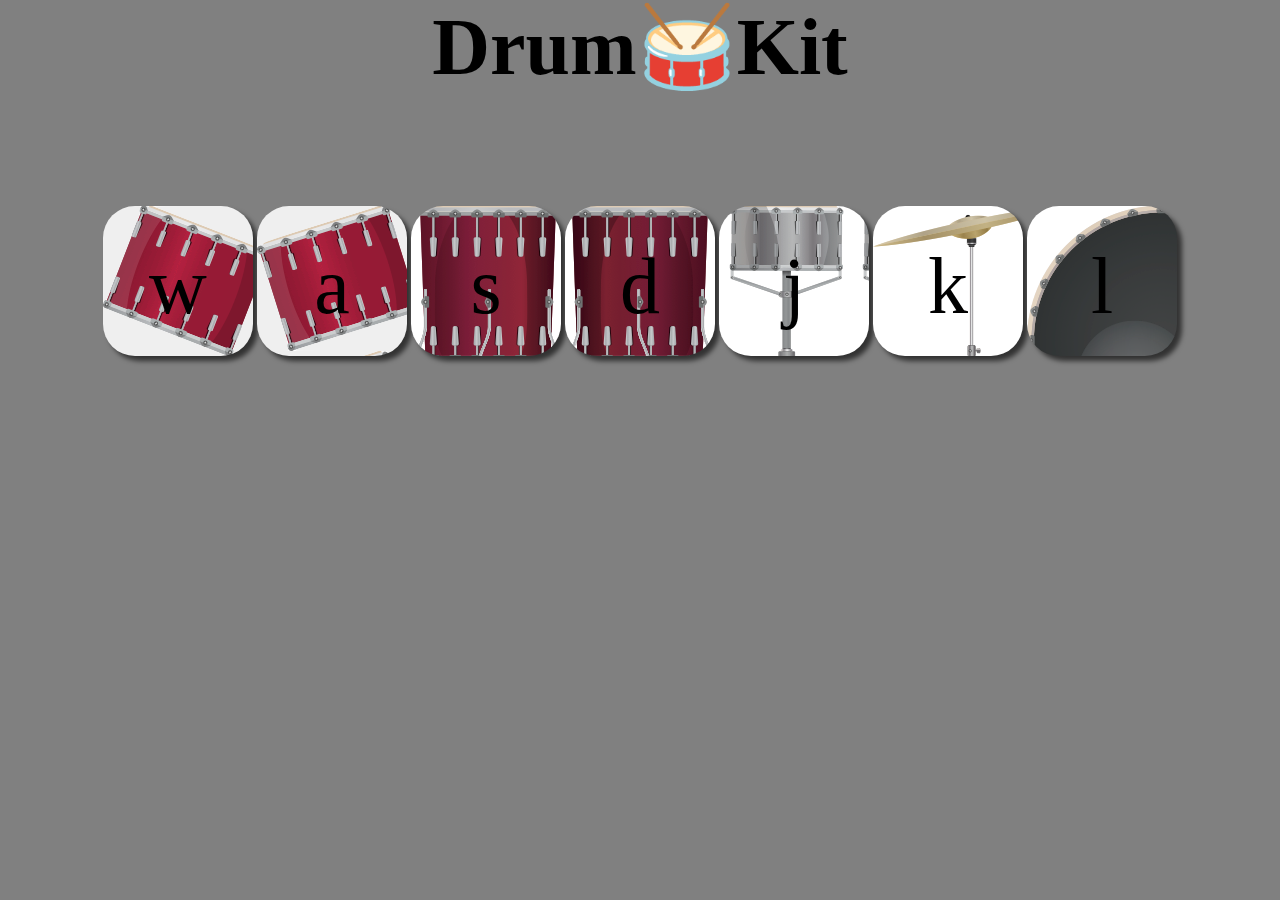
<file: DrumSticks/index.html>
<!DOCTYPE html>
<html lang="en">

<head>
    <meta charset="UTF-8">
    <meta http-equiv="X-UA-Compatible" content="IE=edge">
    <meta name="viewport" content="width=device-width, initial-scale=1.0">
    <title>🥁 Drum kit</title>
    <link rel="stylesheet" href="style.css">
</head>

<body>
    <h1 id="heading">Drum🥁Kit</h1>
    <div class="keys">
        <button class="w btn" value="w">w</button>
        <button class="a btn" value="a">a</button>
        <button class="s btn" value="s">s</button>
        <button class="d btn" value="d">d</button>
        <button class="j btn" value="j">j</button>
        <button class="k btn" value="k">k</button>
        <button class="l btn" value="l">l</button>
    </div>
</body>
<script src="app.js"></script>

</html>
</file>
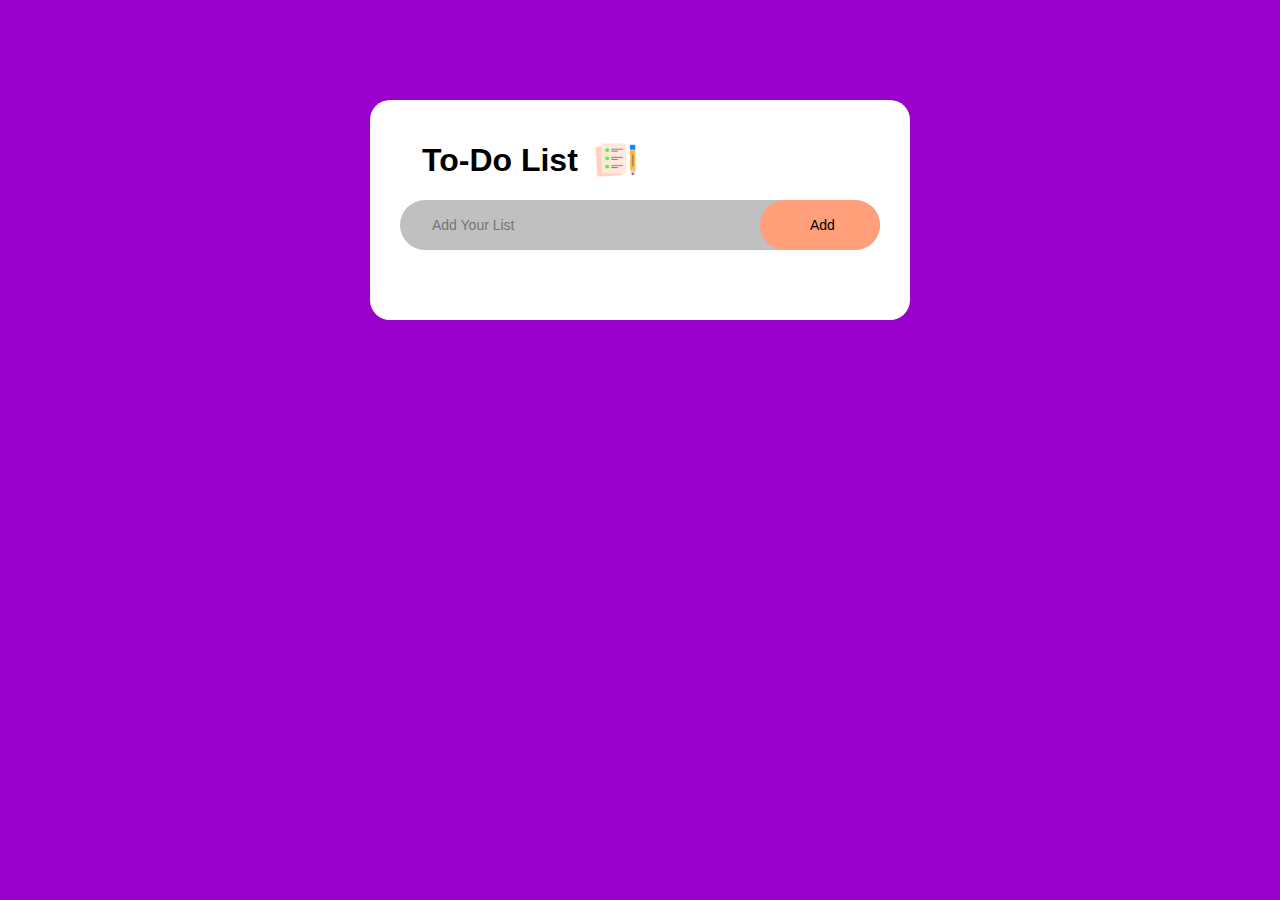
<file: To-Do-app/index.html>
<!DOCTYPE html>
<html lang="en">

<head>
    <meta charset="UTF-8">
    <meta name="viewport" content="width=device-width, initial-scale=1.0">
    <title>To Do List</title>
    <link rel="stylesheet" href="style.css">
</head>

<body>
    <div class="container">
        <div class="todoApp">
            <h2>To-Do List<img src="images/icon.png"></h2>
            <div class="search-box">
                <input type="text" id="input-box" placeholder="Add Your List">
                <button class="search-btn" onclick="mytask()">Add</button>
            </div>
            <ul id="text-list">
                <!-- <li class="checked">Test 1</li>
                <li>Test 2</li>
                <li>Test 3</li> -->
            </ul>
        </div>
    </div>

    <script src="app.js"></script>
</body>

</html>
</file>
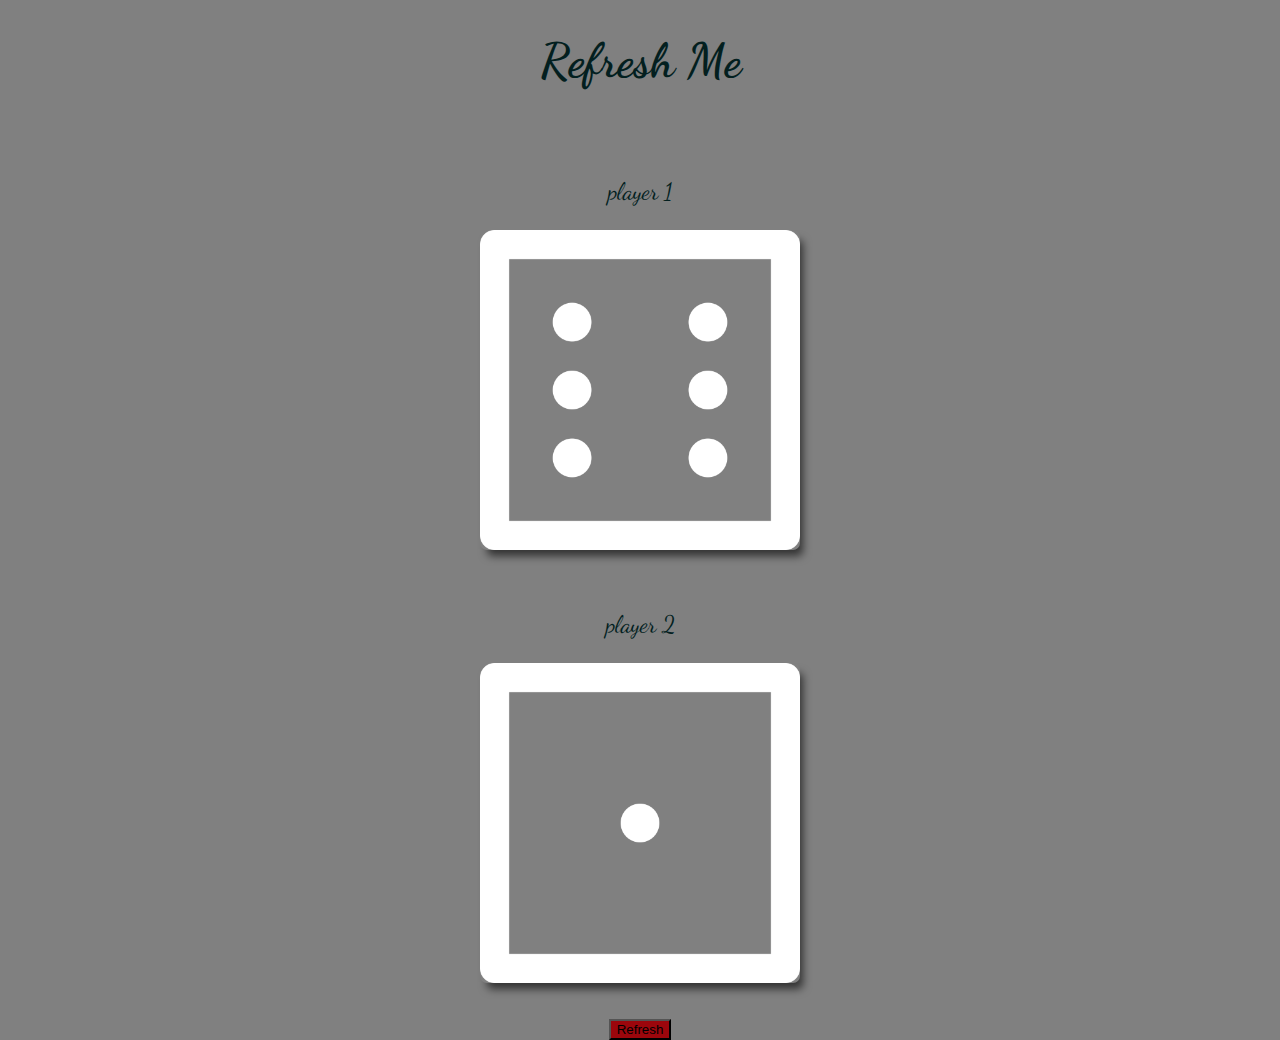
<file: Dice Game/javaScriptDicee/index.html>
<!DOCTYPE html>
<html lang="en">

<head>
    <meta charset="UTF-8">
    <meta http-equiv="X-UA-Compatible" content="IE=edge">
    <meta name="viewport" content="width=device-width, initial-scale=1.0">
    <title>Dicee</title>
    <!-- bootstrap -->
    <link rel="stylesheet" href="https://cdn.jsdelivr.net/npm/bootstrap@4.6.0/dist/css/bootstrap.min.css" integrity="sha384-B0vP5xmATw1+K9KRQjQERJvTumQW0nPEzvF6L/Z6nronJ3oUOFUFpCjEUQouq2+l" crossorigin="anonymous">
    <!-- css -->
    <link rel="stylesheet" href="style.css">
    <!-- fonts -->
    <link rel="preconnect" href="https://fonts.googleapis.com">
    <link rel="preconnect" href="https://fonts.gstatic.com" crossorigin>
    <link href="https://fonts.googleapis.com/css2?family=Dancing+Script:wght@700&display=swap" rel="stylesheet">
</head>

<body>
    <h1>Refresh Me</h1>
    <div class="row">
        <div class="col-md-6">
            <p>player 1</p>
            <img class="image " src="images/dice6.png">
        </div>
        <div class="image2 col-md-6">
            <p>player 2</p>
            <img class="image " src="images/dice1.png">
        </div>
    </div>
    <button type="button" class="btn btn-outline-light" onclick="randomPic()">Refresh</button>
</body>
<script src="app.js"></script>

</html>
</file>
<file: DrumSticks/style.css>
* {
    padding: 0;
    margin: 0;
  }
  
  body {
    background-color: #808080;
    display: flex;
    flex-flow: column;
    font-family: "Arvo", cursive;
    text-align: center;
  }
  
  h1 {
    font-size: 5rem;
  }
  
  .btn {
    border: none;
    font-size: 5rem;
    font-family: "Arvo", cursive;
    line-height: 2;
    width: 150px;
    height: 150px;
    border-radius: 2rem;
    box-shadow: 5px 5px 5px rgba(0, 0, 0, 0.61);
  }
  
  .w {
    background-image: url("images/tom1.png");
  }
  
  .a {
    background-image: url("images/tom2.png");
  }
  
  .s {
    background-image: url("images/tom3.png");
  }
  
  .d {
    background-image: url("images/tom4.png");
  }
  
  .j {
    background-image: url("images/snare.png");
  }
  
  .k {
    background-image: url("images/crash.png");
  }
  
  .l {
    background-image: url("images/kick.png");
  }
  
  .animation {
    box-shadow: 0 5px 5px 0 #dbedf3;
    opacity: 0.5;
  }
  
  @media (min-width: 615px) {
    h1 {
      margin-bottom: 7rem;
    }
  }
  
  @media (max-width: 460px) {
    h1 {
      font-size: 3rem;
    }
  }
</file>
<file: To-Do-app/style.css>
* {
    margin: 0;
    padding: 0;
    box-sizing: border-box;
}

.container {
    width: 100%;
    min-height: 100vh;
    background-color: #9900CC;
    position: absolute;
}

.todoApp {
    border-radius: 20px;
    width: 100%;
    max-width: 540px;
    background-color: #fff;
    margin: 100px auto 20px;
    padding: 40px 30px 70px;
}

.todoApp h2 {
    display: flex;
    align-items: center;
    justify-content: left;
    margin-left: 22px;
    /* margin-bottom: 22px; */
    font-size: 32px;
    font-family: sans-serif;
}

h2>img {
    margin-left: 15px;
    height: 40px;
    width: 45px;
}

.search-box {
    margin-top: 20px;
    /* padding: 22px 22px; */
    padding-left: 22px;
    display: flex;
    justify-content: space-between;
    align-items: center;
    background-color: rgb(192, 192, 192);
    border-radius: 40px;
}

input {
    flex: 1;
    /* width: 380px;
    height: 50px; */
    border: none;
    outline: none;
    background: transparent;
    border-radius: 40px;
    /* border-radius: 15px 0 0px 15px; */
    color: black;
    font-size: 14px;
    padding: 10px;
}

.search-box button {
    padding: 16px 50px;
    width: 120px;
    height: 50px;
    outline: none;
    border: none;
    background-color: rgb(255, 160, 122);
    font-size: 12px;
    cursor: pointer;
    border-radius: 40px;
    /* border-radius: 0px 15px 15px 0px; */
    font-size: 14px;
}

ul li {
    margin-left: -2px;
    list-style: none;
    user-select: none;
    padding: 20px 0px 10px 50px;
    font-size: 20px;
    display: flex;
    font-family: sans-serif;
    cursor: pointer;
    position: relative;
    /* overflow: ; */
}

ul li::before {
    position: absolute;
    content: '';
    border-radius: 50%;
    background-position: center;
    background-image: url(images/unchecked.png);
    background-size: cover;
    height: 28px;
    width: 28px;
    left: 12px;
    top: 18px;
}

ul li.checked {
    text-decoration: line-through;
    color: green;
}

ul li.checked::before {
    background-image: url(images/checked.png);
}

ul li span {
    position: absolute;
    align-items: center;
    border-radius: 50%;
    background-color: rgb(255, 160, 122);
    height: 40px;
    width: 40px;
    font-size: 32px;
    right: 15px;
    top: 10px;
    line-height: 46px;
    /* padding: 0px 0px 0px 11px; */
    text-align: center;
}

ul li span:hover {
    background-color: red;
    cursor: wait;
}

@media (max-width : 370px) {
    .search-box button {
        padding: 10px 10px;
        margin-right: 0px;
        margin-left: -28px;
        width: 120px;
        height: 50px;
    }

}
</file>
<file: Dice Game/javaScriptDicee/style.css>
body {
    text-align: center;
    color: #031f1f;
    background-color: grey;
    font-family: 'Dancing Script', cursive;
    display: flex;
    flex-direction: column;
    justify-content: space-evenly;
    align-items: center;
    margin: 0;
    padding: 0;
}

h1 {
    font-size: 3rem;
}

p {
    font-size: 1.5rem;
    padding-top: 2rem;
}

.btn {
    margin-top: 2rem;
    background-color: #9C060C;
}
footer{
    padding-top: 10px;
}

.image{
    box-shadow: 5px 8px 8px -2px rgba(0, 0, 0, 0.61);
    border-radius: 7px;
    height: 20rem;
}

@media (max-width: 767px) {
    .image {
        width: 150px;
        height: 150px;
    }
}
</file>
